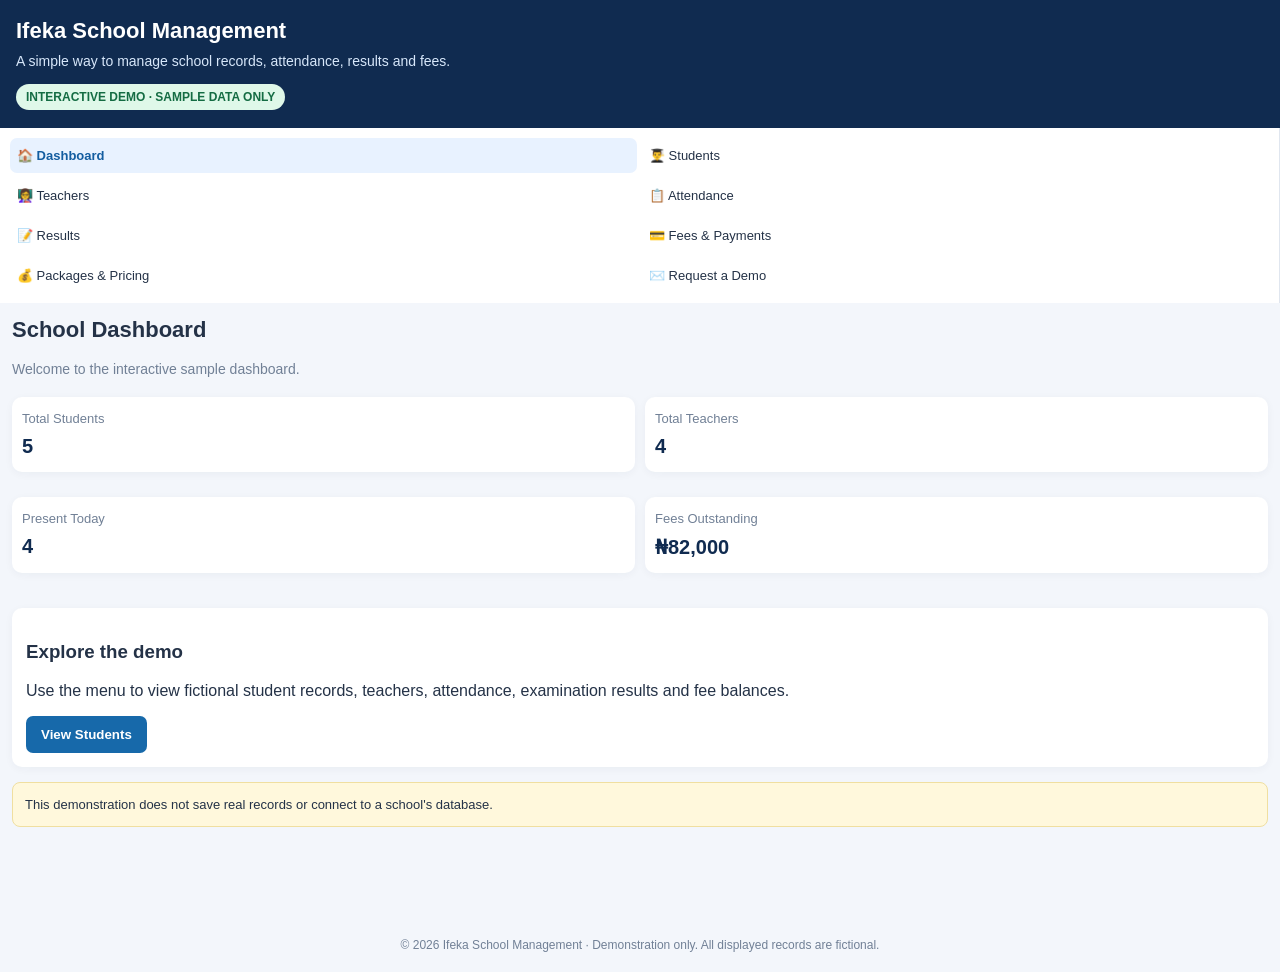
<file: school-demo.html>
<!DOCTYPE html>
<html lang="en">
<head>
<meta charset="UTF-8">
<meta name="viewport" content="width=device-width, initial-scale=1">
<title>Ifeka School Management — Interactive Demo</title>
<style>
:root{--navy:#102b50;--blue:#1769aa;--green:#16845b;--bg:#f3f6fb;--white:#fff;--text:#243247;--muted:#718096}
*{box-sizing:border-box}
body{margin:0;font-family:Arial,sans-serif;background:var(--bg);color:var(--text)}
header{background:var(--navy);color:white;padding:20px}
header h1{margin:0;font-size:23px}
header p{margin:7px 0 0;color:#d7e7fa;font-size:14px}
.badge{display:inline-block;background:#dff8e9;color:#146c43;padding:6px 10px;border-radius:20px;font-size:12px;font-weight:bold;margin-top:12px}
.layout{display:flex;min-height:calc(100vh - 110px)}
nav{width:220px;background:#fff;padding:16px;border-right:1px solid #e0e6ef}
nav button{display:block;width:100%;text-align:left;padding:12px;margin-bottom:5px;border:0;border-radius:7px;background:white;color:var(--text);font-size:14px;cursor:pointer}
nav button:hover,nav button.active{background:#e8f2ff;color:#135da0;font-weight:bold}
main{padding:22px;flex:1;min-width:0}
h2{margin-top:0;font-size:22px}
.muted{color:var(--muted);font-size:14px}
.cards{display:grid;grid-template-columns:repeat(4,minmax(0,1fr));gap:12px;margin:20px 0}
.card,.panel{background:white;padding:18px;border-radius:10px;box-shadow:0 2px 8px #102b500b;margin-bottom:15px}
.card span{display:block;color:var(--muted);font-size:13px}
.card strong{display:block;font-size:25px;margin-top:9px;color:var(--navy)}
.tablewrap{overflow-x:auto;background:white;border-radius:10px}
table{border-collapse:collapse;width:100%;font-size:14px}
th,td{text-align:left;padding:13px;border-bottom:1px solid #edf0f5;white-space:nowrap}
th{background:#f8fafc;color:#53657c}
.status{padding:5px 8px;border-radius:15px;background:#e2f7ea;color:#177447;font-size:12px}
.btn{background:var(--blue);color:white;padding:11px 15px;border:0;border-radius:7px;cursor:pointer;font-weight:bold}
.btn.green{background:var(--green)}
.btn.light{background:#e8f2ff;color:#155c99}
input,select,textarea{width:100%;padding:11px;border:1px solid #d5deea;border-radius:7px;margin:7px 0 14px;font:inherit}
label{font-size:13px;font-weight:bold}
.pricegrid{display:grid;grid-template-columns:repeat(3,minmax(0,1fr));gap:12px}
.price{border:1px solid #dce5ef}
.price h3{margin-top:0}
.price strong{font-size:24px;color:var(--navy)}
.notice{background:#fff8dc;border:1px solid #f0dfa0;border-radius:8px;padding:12px;font-size:13px;line-height:1.5}
footer{text-align:center;padding:20px;color:var(--muted);font-size:12px}
@@media(max-width:750px){
  *{
    box-sizing:border-box;
  }

  body{
    width:100%;
    max-width:100%;
    overflow-x:hidden;
    margin:0;
}
  }

  header{
    padding:18px 16px;
  }

  header h1{
    font-size:22px;
    overflow-wrap:anywhere;
  }

  header p{
    line-height:1.5;
  }

  .layout{
    display:block;
    width:100%;
    max-width:100%;
  }

  nav{
    width:100%;
    display:grid;
    grid-template-columns:repeat(2,minmax(0,1fr));
    gap:5px;
    padding:10px;
  }

  nav button{
    min-width:0;
    margin:0;
    padding:10px 7px;
    font-size:13px;
    overflow-wrap:anywhere;
  }

  main{
    width:100%;
    max-width:100%;
    min-width:0;
    padding:14px 12px;
  }

  .cards{
    grid-template-columns:repeat(2,minmax(0,1fr));
    gap:10px;
    width:100%;
  }

  .card{
    min-width:0;
    padding:14px 10px;
  }

  .card strong{
    font-size:20px;
    overflow-wrap:anywhere;
  }

  .panel{
    min-width:0;
    padding:14px;
  }

  .pricegrid{
    grid-template-columns:minmax(0,1fr);
  }

  .price{
    min-width:0;
  }

  .tablewrap{
    width:100%;
    max-width:100%;
    overflow-x:auto;
    -webkit-overflow-scrolling:touch;
  }

  table{
    min-width:520px;
  }

  footer{
    overflow-wrap:anywhere;
  }
}
 @media (max-width: 600px) {
  .layout {
    display: block;
    width: 100%;
  }

  nav {
    width: 100%;
    display: grid;
    grid-template-columns: repeat(2, minmax(0, 1fr));
  }

  main {
    width: 100%;
    min-width: 0;
    padding: 14px 10px;
  }

  .cards,
  .pricegrid {
    grid-template-columns: minmax(0, 1fr);
  }
}
</style>
</head>
<body>
<header>
  <h1>Ifeka School Management</h1>
  <p>A simple way to manage school records, attendance, results and fees.</p>
  <span class="badge">INTERACTIVE DEMO · SAMPLE DATA ONLY</span>
</header>

<div class="layout">
<nav id="menu">
<button class="active" data-page="dashboard">🏠 Dashboard</button>
<button data-page="students">👨‍🎓 Students</button>
<button data-page="teachers">👩‍🏫 Teachers</button>
<button data-page="attendance">📋 Attendance</button>
<button data-page="results">📝 Results</button>
<button data-page="fees">💳 Fees & Payments</button>
<button data-page="pricing">💰 Packages & Pricing</button>
<button data-page="request">✉️ Request a Demo</button>
</nav>

<main id="content"></main>
</div>

<footer>© <span id="year"></span> Ifeka School Management · Demonstration only. All displayed records are fictional.</footer>

<script>
const students=[
{id:"DEMO001",name:"Adaobi Okafor",class:"Primary 5",attendance:"Present",score:85,fee:47000,paid:30000},
{id:"DEMO002",name:"Chinedu Eze",class:"Primary 4",attendance:"Present",score:78,fee:47000,paid:47000},
{id:"DEMO003",name:"Amara Nwankwo",class:"JSS 1",attendance:"Absent",score:91,fee:65000,paid:40000},
{id:"DEMO004",name:"Obinna Okeke",class:"JSS 2",attendance:"Present",score:67,fee:65000,paid:25000},
{id:"DEMO005",name:"Ngozi Umeh",class:"SS 1",attendance:"Present",score:88,fee:130000,paid:130000}
];
const teachers=[
{name:"Mrs. Grace Okafor",subject:"Mathematics",class:"Primary 4–6"},
{name:"Mr. Peter Eze",subject:"English Language",class:"JSS 1–3"},
{name:"Mrs. Ada Nwosu",subject:"Basic Science",class:"Primary 1–3"},
{name:"Mr. Emeka Obi",subject:"Computer Studies",class:"JSS & SS"}
];
const money=n=>"₦"+Number(n).toLocaleString("en-NG");
const content=document.getElementById("content");

function table(headers,rows){
return '<div class="tablewrap"><table><thead><tr>'+headers.map(h=>'<th>'+h+'</th>').join("")+'</tr></thead><tbody>'+
rows.map(row=>'<tr>'+row.map(v=>'<td>'+v+'</td>').join("")+'</tr>').join("")+
'</tbody></table></div>';
}
function show(page){
document.querySelectorAll("#menu button").forEach(b=>b.classList.toggle("active",b.dataset.page===page));
let html="";
if(page==="dashboard"){
html=`<h2>School Dashboard</h2>
<p class="muted">Welcome to the interactive sample dashboard.</p>
<div class="cards">
<div class="card"><span>Total Students</span><strong>${students.length}</strong></div>
<div class="card"><span>Total Teachers</span><strong>${teachers.length}</strong></div>
<div class="card"><span>Present Today</span><strong>${students.filter(s=>s.attendance==="Present").length}</strong></div>
<div class="card"><span>Fees Outstanding</span><strong>${money(students.reduce((a,s)=>a+s.fee-s.paid,0))}</strong></div>
</div>
<div class="panel"><h3>Explore the demo</h3><p>Use the menu to view fictional student records, teachers, attendance, examination results and fee balances.</p><button class="btn" onclick="show('students')">View Students</button></div>
<div class="notice">This demonstration does not save real records or connect to a school's database.</div>`;
}
if(page==="students"){
html=`<h2>Student Records</h2><p class="muted">Fictional students for demonstration purposes.</p>
${table(["Student ID","Student Name","Class"],students.map(s=>[s.id,s.name,s.class]))}`;
}
if(page==="teachers"){
html=`<h2>Teacher Records</h2><p class="muted">Example staff list.</p>
${table(["Teacher Name","Subject","Classes"],teachers.map(t=>[t.name,t.subject,t.class]))}`;
}
if(page==="attendance"){
html=`<h2>Attendance Report</h2><p class="muted">Sample attendance for today.</p>
${table(["Student Name","Class","Attendance"],students.map(s=>[s.name,s.class,`<span class="status" style="${s.attendance==="Absent"?"background:#ffe5e5;color:#a22":""}">${s.attendance}</span>`]))}`;
}
if(page==="results"){
html=`<h2>Examination Results</h2><p class="muted">Example examination scores out of 100.</p>
${table(["Student Name","Class","Score","Grade"],students.map(s=>[s.name,s.class,s.score,s.score>=80?"A":s.score>=70?"B":s.score>=60?"C":"D"]))}`;
}
if(page==="fees"){
html=`<h2>Fees & Payments</h2><p class="muted">Sample fee calculations.</p>
${table(["Student Name","Total Fee","Amount Paid","Balance","Payment Status"],students.map(s=>[s.name,money(s.fee),money(s.paid),money(s.fee-s.paid),s.paid===0?"Unpaid":s.paid>=s.fee?"Fully Paid":"Part Payment"]))}
<div class="notice">Amounts are examples only. They are not invoices or payment requests.</div>`;
}
if(page==="pricing"){
html=`<h2>School Packages & Pricing</h2><p class="muted">Proposed subscription prices per term.</p>
<div class="pricegrid">
<div class="panel price"><h3>Basic</h3><strong>₦47,000</strong><p class="muted">per term</p><hr><p>Student and teacher records</p><p>Classes and subjects</p><p>Attendance and results</p><p>Basic reports</p><button class="btn light" onclick="show('request')">Enquire</button></div>
<div class="panel price"><h3>Mid-Level</h3><strong>₦65,000</strong><p class="muted">per term</p><hr><p>Basic package features</p><p>Fees and payments</p><p>Parents and guardians</p><p>Timetable and announcements</p><button class="btn light" onclick="show('request')">Enquire</button></div>
<div class="panel price"><h3>Premium</h3><strong>₦130,000</strong><p class="muted">per term</p><hr><p>Mid-Level package features</p><p>Transport management</p><p>Expanded reports</p><p>Priority support proposed</p><button class="btn light" onclick="show('request')">Enquire</button></div>
</div>
<div class="notice">Package features and availability must be confirmed before purchase. These are displayed prices per term; no payment is collected on this page.</div>`;
}
if(page==="request"){
html=`<h2>Request a Demo</h2><p class="muted">Interested in Ifeka School Management? Prepare an enquiry below.</p>
<div class="panel">
<div class="notice">Demo request: Complete this form and tap Send Enquiry on WhatsApp. WhatsApp will open with your enquiry details ready to send. You must press Send in WhatsApp to submit your request. Do not enter confidential information.</div>
<form id="requestForm">
<label>School name</label><input name="school" required placeholder="Enter school name">
<label>Your name</label><input name="name" required placeholder="Enter your name">
<label>Email or phone number</label><input name="contact" required placeholder="Email address or phone number">
<label>School type</label><select name="type"><option>Nursery and Primary</option><option>Secondary</option><option>Nursery, Primary and Secondary</option><option>Other</option></select>
<label>Package of interest</label><select name="package"><option>Basic — ₦47,000 per term</option><option>Mid-Level — ₦65,000 per term</option><option>Premium — ₦130,000 per term</option><option>Not sure yet</option></select>
<button class="btn green" type="submit">Send Enquiry on WhatsApp</button>
<p id="formMessage" role="status"></p>
</form></div>`;
}
content.innerHTML=html;
const form=document.getElementById("requestForm");
if(form)form.addEventListener("submit",e=>{
 e.preventDefault();

 const data = new FormData(form);

 const message = [
   "IFEKA SCHOOL MANAGEMENT - DEMO REQUEST",
   "",
   "School name: " + data.get("school"),
   "Contact person: " + data.get("name"),
   "Email or phone: " + data.get("contact"),
   "School type: " + data.get("type"),
   "Package of interest: " + data.get("package"),
   "",
   "I am interested in the 14-day free trial."
 ].join("\n");

 const whatsappNumber = "2347061010933";

 document.getElementById("formMessage").textContent =
   "WhatsApp is opening. Review your enquiry and press Send.";

 window.open(
   "https://wa.me/" + whatsappNumber + "?text=" + encodeURIComponent(message),
   "_blank"
 );
});
}
document.querySelectorAll("#menu button").forEach(b=>b.addEventListener("click",()=>show(b.dataset.page)));
document.getElementById("year").textContent=new Date().getFullYear();
show("dashboard");
</script>
</body>
</html>
</file>
